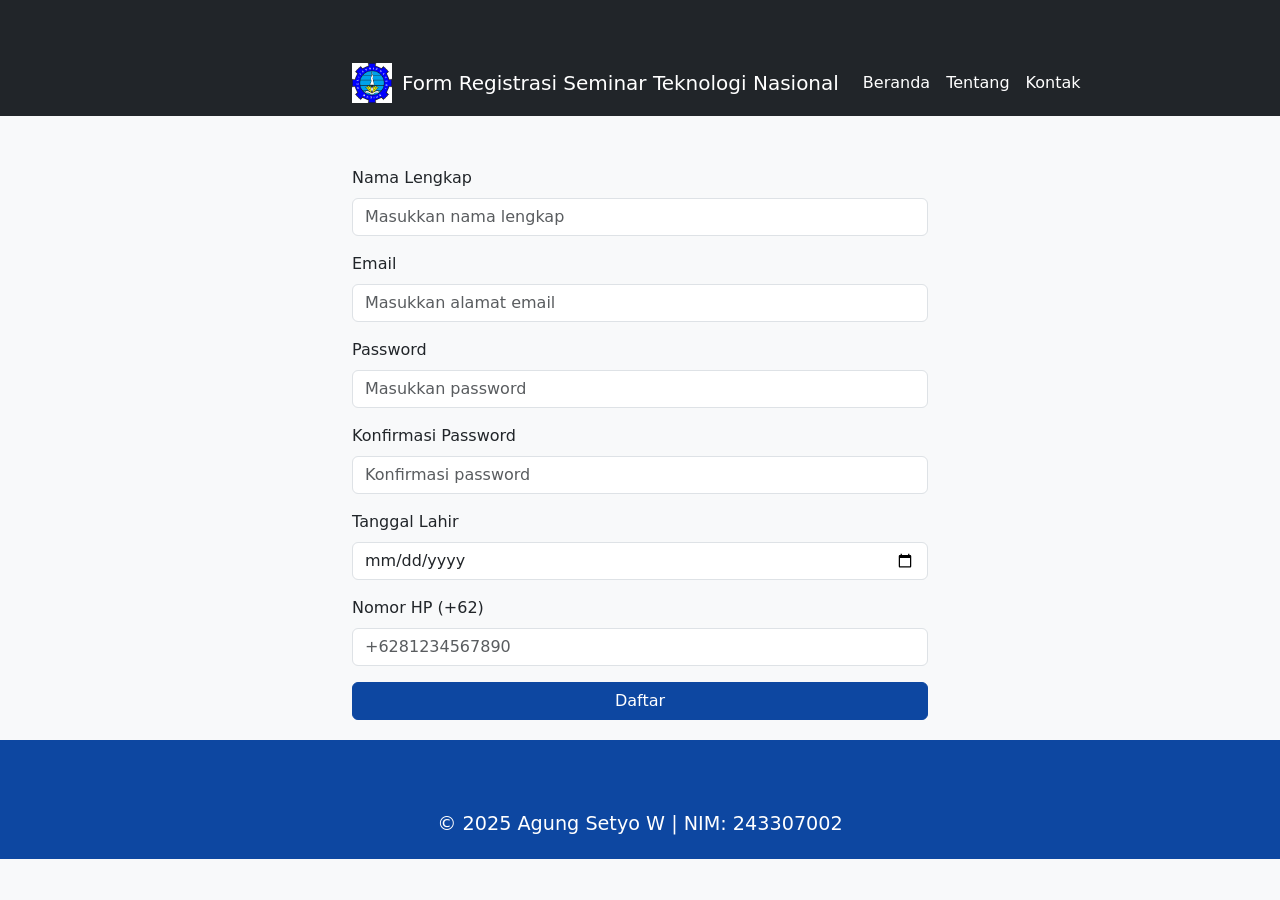
<file: index.html>
<!DOCTYPE html>
<html lang="id">
  <head>
    <meta charset="UTF-8" />
    <meta name="viewport" content="width=device-width, initial-scale=1.0" />
    <title>Registrasi Seminar IT PNM Summit</title>
    <link
      rel="stylesheet"
      href="https://cdn.jsdelivr.net/npm/bootstrap@5.3.0/dist/css/bootstrap.min.css"
    />
    <link
      rel="stylesheet"
      href="https://cdnjs.cloudflare.com/ajax/libs/font-awesome/6.0.0/css/all.min.css"
    />
    <style>
      body {
        background-color: #f8f9fa;
      }
      .container {
        max-width: 600px;
        margin-top: 50px;
      }
      .error {
        color: red;
        font-size: 0.875em;
      }
      .footer {
        background-color: #0d47a1;
        color: white;
        padding: 20px;
        text-align: center;
        margin-top: 20px;
        font-size: 1.2em;
      }
      .navbar-brand {
        display: flex;
        align-items: center;
      }
      .navbar-brand img {
        height: 40px;
        margin-right: 10px;
      }
      .form-control:focus {
        border-color: #0d47a1;
        box-shadow: 0 0 0 0.25rem rgba(13, 71, 161, 0.25);
      }
      .btn-primary {
        background-color: #0d47a1;
        border-color: #0d47a1;
      }
      .btn-primary:hover {
        background-color: #0a3d8c;
        border-color: #0a3d8c;
      }
      .form-control.is-invalid {
        border-color: red;
      }
      .fade-in {
        animation: fadeIn 0.5s ease-in-out;
      }
      @keyframes fadeIn {
        from {
          opacity: 0;
        }
        to {
          opacity: 1;
        }
      }
    </style>
  </head>
  <body>
    <nav class="navbar navbar-expand-lg navbar-dark bg-dark">
      <div class="container">
        <a class="navbar-brand" href="#">
          <img src="PNM.jpg" alt="Logo PNM" />
          Form Registrasi Seminar Teknologi Nasional
        </a>
        <button
          class="navbar-toggler"
          type="button"
          data-bs-toggle="collapse"
          data-bs-target="#navbarNav"
          aria-controls="navbarNav"
          aria-expanded="false"
          aria-label="Toggle navigation"
        >
          <i class="fas fa-bars"></i>
        </button>
        <div class="collapse navbar-collapse" id="navbarNav">
          <ul class="navbar-nav ms-auto">
            <li class="nav-item">
              <a class="nav-link active" aria-current="page" href="#"
                >Beranda</a
              >
            </li>
            <li class="nav-item">
              <a
                class="nav-link active"
                aria-current="page"
                href="Tentang.html"
                <a
                class="nav-link"
                href="#"
                >Tentang</a
              >
            </li>
            <li class="nav-item">
              <a
                class="nav-link active"
                aria-current="page"
                href="Kontak.html"
                <a
                class="nav-link"
                href="#"
                >Kontak</a
              >
            </li>
          </ul>
        </div>
      </div>
    </nav>

    <div class="container fade-in">
      <main>
        <form id="registrationForm">
          <div class="mb-3">
            <label for="nama" class="form-label">Nama Lengkap</label>
            <input
              type="text"
              class="form-control"
              id="nama"
              placeholder="Masukkan nama lengkap"
              required
              aria-describedby="namaError"
            />
            <div class="error" id="namaError"></div>
          </div>
          <div class="mb-3">
            <label for="email" class="form-label">Email</label>
            <input
              type="email"
              class="form-control"
              id="email"
              placeholder="Masukkan alamat email"
              required
              aria-describedby="emailError"
            />
            <div class="error" id="emailError"></div>
          </div>
          <div class="mb-3">
            <label for="password" class="form-label">Password</label>
            <input
              type="password"
              class="form-control"
              id="password"
              placeholder="Masukkan password"
              required
              aria-describedby="passwordError"
            />
            <div class="error" id="passwordError"></div>
          </div>
          <div class="mb-3">
            <label for="confirmPassword" class="form-label"
              >Konfirmasi Password</label
            >
            <input
              type="password"
              class="form-control"
              id="confirmPassword"
              placeholder="Konfirmasi password"
              required
              aria-describedby="confirmPasswordError"
            />
            <div class="error" id="confirmPasswordError"></div>
          </div>
          <div class="mb-3">
            <label for="dob" class="form-label">Tanggal Lahir</label>
            <input
              type="date"
              class="form-control"
              id="dob"
              required
              aria-describedby="dobError"
            />
            <div class="error" id="dobError"></div>
          </div>
          <div class="mb-3">
            <label for="phone" class="form-label">Nomor HP (+62)</label>
            <input
              type="tel"
              class="form-control"
              id="phone"
              placeholder="+6281234567890"
              required
              aria-describedby="phoneError"
            />
            <div class="error" id="phoneError"></div>
          </div>
          <button type="submit" class="btn btn-primary w-100" id="submitBtn">
            Daftar
          </button>
        </form>
      </main>
    </div>

    <footer class="footer">
      <div class="container">&copy; 2025 Agung Setyo W | NIM: 243307002</div>
    </footer>

    <script src="https://cdn.jsdelivr.net/npm/bootstrap@5.3.0/dist/js/bootstrap.bundle.min.js"></script>
    <script>
      document.addEventListener("DOMContentLoaded", function () {
        // ... (JavaScript tetap sama) ...
      });
    </script>
  </body>
</html>
</file>
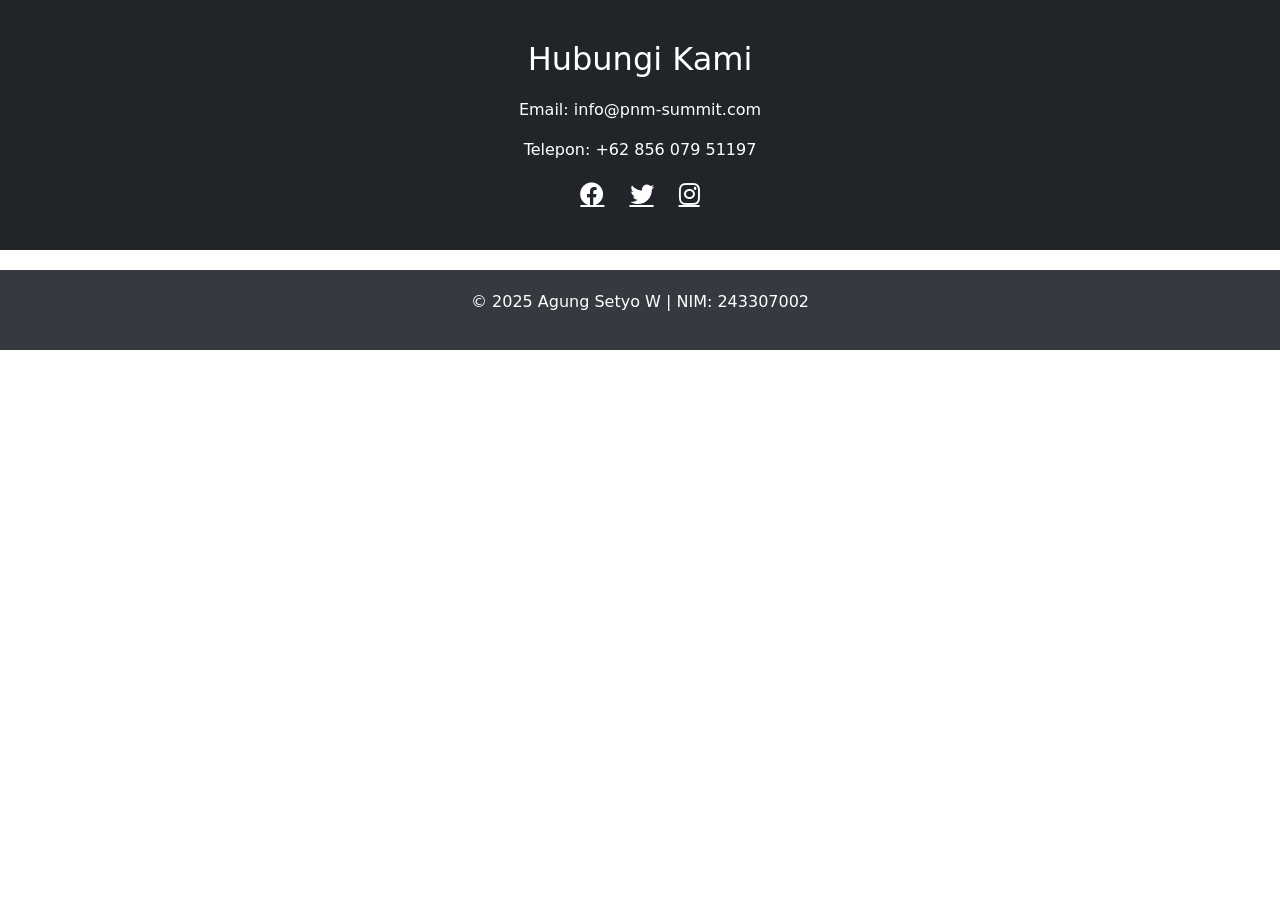
<file: Kontak.html>
<!DOCTYPE html>
<html lang="id">
  <head>
    <meta charset="UTF-8" />
    <meta name="viewport" content="width=device-width, initial-scale=1.0" />
    <title>Kontak - Seminar IT PNM Summit</title>
    <link
      rel="stylesheet"
      href="https://cdn.jsdelivr.net/npm/bootstrap@5.3.0/dist/css/bootstrap.min.css"
    />
    <link
      rel="stylesheet"
      href="https://cdnjs.cloudflare.com/ajax/libs/font-awesome/6.0.0/css/all.min.css"
    />
    <style>
      #contact {
        padding: 40px 0;
        text-align: center;
      }
      #contact h2 {
        margin-bottom: 20px;
      }
      .social-icons {
        margin-top: 20px;
      }
      .social-icons a {
        margin: 0 10px;
        color: white;
        font-size: 1.5em;
      }
      footer {
        background: #343a40;
        color: white;
        text-align: center;
        padding: 20px 0;
        margin-top: 20px;
      }
    </style>
  </head>
  <body>
    <section id="contact" class="bg-dark text-white">
      <div class="container">
        <h2>Hubungi Kami</h2>
        <p>Email: info@pnm-summit.com</p>
        <p>Telepon: +62 856 079 51197</p>
        <div class="social-icons">
          <a href="#" class="fab fa-facebook"></a>
          <a href="#" class="fab fa-twitter"></a>
          <a href="#" class="fab fa-instagram"></a>
        </div>
      </div>
    </section>
    <footer>
      <div class="container">
        <p>&copy; 2025 Agung Setyo W | NIM: 243307002</p>
      </div>
    </footer>
    <script src="https://cdn.jsdelivr.net/npm/bootstrap@5.3.0/dist/js/bootstrap.bundle.min.js"></script>
  </body>
</html>
</file>
